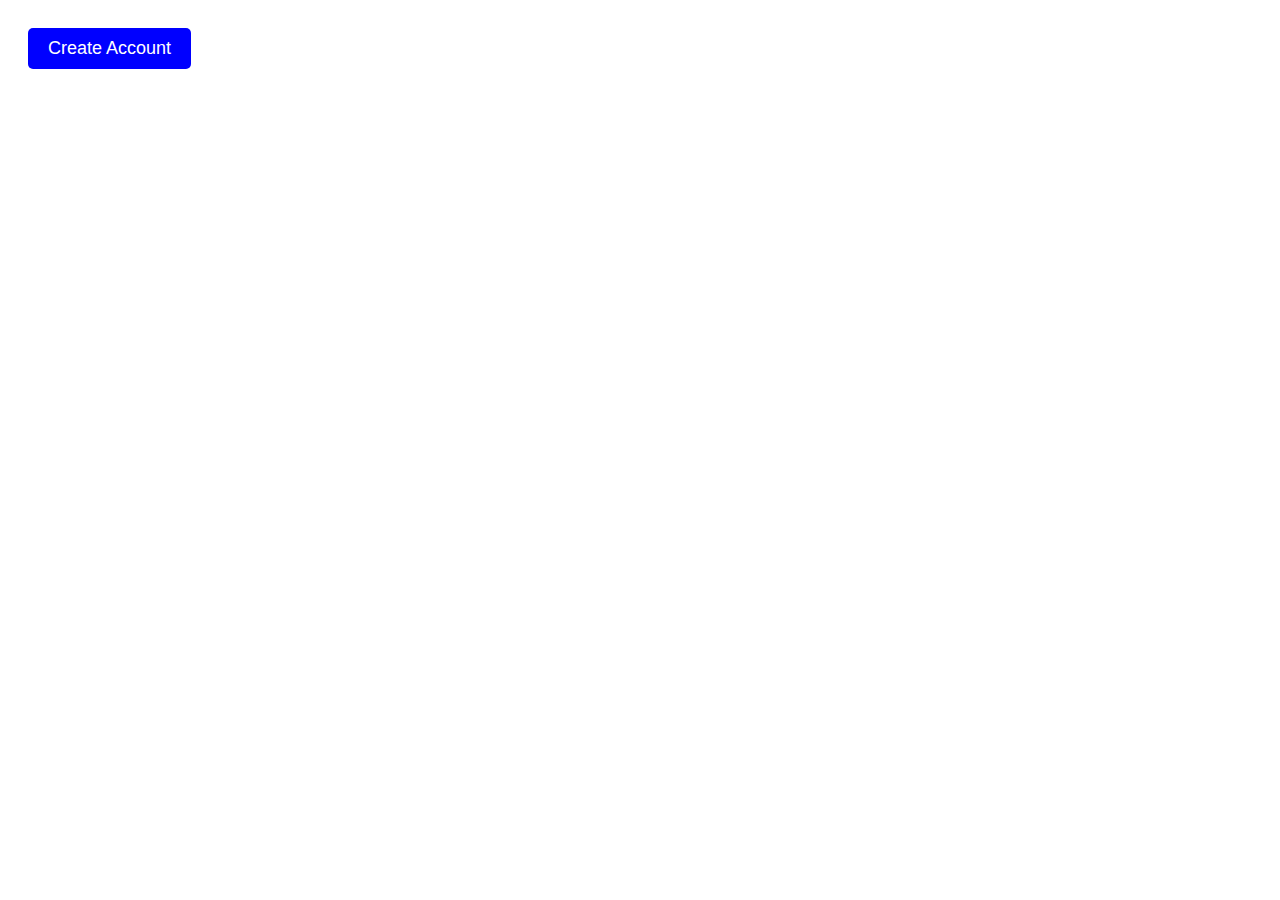
<file: 2.html>
<!DOCTYPE html>
<html lang="en">
<head>
    <meta charset="UTF-8">
    <meta name="viewport" content="width=device-width, initial-scale=1.0">
    <title>Account Button</title>
    <style>
        /* Style for the account button */
        .account-button {
            padding: 10px 20px; /* Padding around the button */
            font-size: 18px; /* Font size for the button text */
            color: white; /* Text color */
            background-color: blue; /* Button background color */
            border: none; /* No border */
            border-radius: 5px; /* Rounded corners */
            cursor: pointer; /* Pointer cursor on hover */
            text-align: center; /* Center align text */
            margin: 20px; /* Margin for spacing */
        }
        .account-button:hover {
            background-color: darkblue; /* Darker shade on hover */
        }
    </style>
</head>
<body>
    <!-- Account Button -->
    <button class="account-button" onclick="alert('Button Clicked!')">Create Account</button>
</body>
</html>
</file>
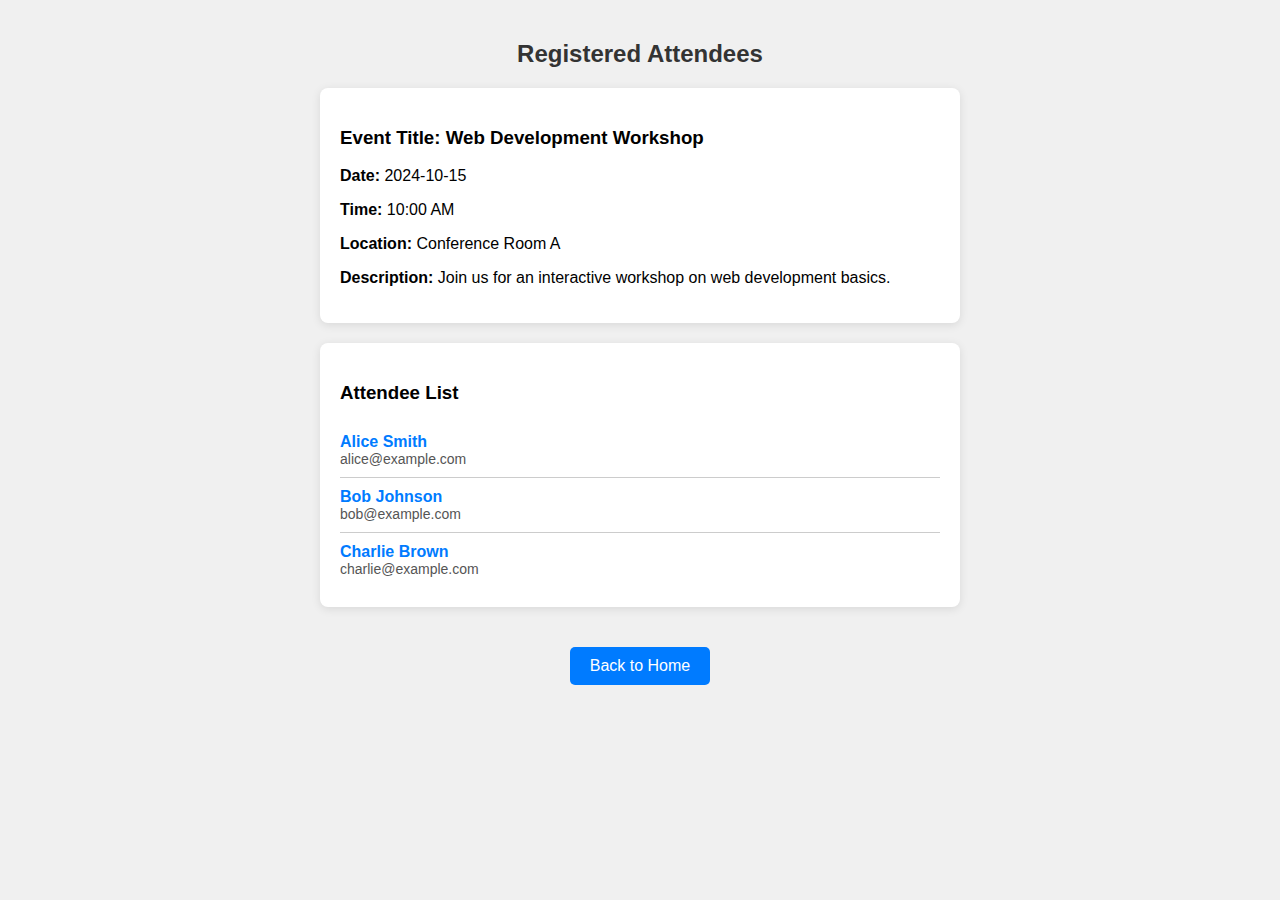
<file: attendees.html>
<!DOCTYPE html>
<html lang="en">
<head>
    <meta charset="UTF-8">
    <meta name="viewport" content="width=device-width, initial-scale=1.0">
    <title>Registered Attendees</title>
    <style>
        body {
            background-color: #f0f0f0; /* Light gray background */
            font-family: Arial, sans-serif; /* Font style */
            display: flex; /* Flexbox for layout */
            flex-direction: column; /* Stack items vertically */
            align-items: center; /* Center items horizontally */
            justify-content: flex-start; /* Start at the top */
            margin: 0; /* Remove default margin */
            padding: 20px; /* Padding around the page */
        }
        h2 {
            text-align: center; /* Center the headings */
            margin-bottom: 20px; /* Space below the heading */
            color: #333; /* Dark gray color for heading */
        }
        .event-details {
            background-color: #fff; /* White background for event details */
            border-radius: 8px; /* Rounded corners */
            padding: 20px; /* Padding inside the event details */
            margin-bottom: 20px; /* Space below event details */
            box-shadow: 0 2px 10px rgba(0, 0, 0, 0.1); /* Subtle shadow */
            width: 80%; /* Width of the event details section */
            max-width: 600px; /* Max width for larger screens */
        }
        .attendee-list {
            background-color: #fff; /* White background for attendee list */
            border-radius: 8px; /* Rounded corners */
            box-shadow: 0 2px 10px rgba(0, 0, 0, 0.1); /* Subtle shadow */
            width: 80%; /* Width of the attendee list */
            max-width: 600px; /* Max width for larger screens */
            padding: 20px; /* Padding inside the attendee list */
            margin-bottom: 20px; /* Space below attendee list */
        }
        .attendee-item {
            border-bottom: 1px solid #ccc; /* Divider between attendees */
            padding: 10px 0; /* Padding for each attendee item */
            display: flex; /* Flexbox for alignment */
            justify-content: space-between; /* Space between name and details */
            align-items: center; /* Center align items vertically */
        }
        .attendee-item:last-child {
            border-bottom: none; /* Remove the border for the last item */
        }
        .attendee-name {
            font-size: 16px; /* Font size for attendee name */
            font-weight: bold; /* Bold name */
            color: #007BFF; /* Primary color for names */
        }
        .attendee-email {
            color: #555; /* Gray color for email */
            font-size: 14px; /* Font size for email */
        }
        .back-button {
            margin-top: 20px; /* Space above button */
            padding: 10px 20px; /* Padding inside the button */
            background-color: #007BFF; /* Button background color */
            color: white; /* Button text color */
            border: none; /* No border */
            border-radius: 5px; /* Rounded corners */
            cursor: pointer; /* Pointer cursor on hover */
            text-align: center; /* Center text in button */
            font-size: 16px; /* Font size for button text */
            transition: background-color 0.3s; /* Smooth background transition */
        }
        .back-button:hover {
            background-color: #0056b3; /* Darker shade on hover */
        }
    </style>
</head>
<body>

    <h2>Registered Attendees</h2>

    <div class="event-details">
        <h3>Event Title: Web Development Workshop</h3>
        <p><strong>Date:</strong> 2024-10-15</p>
        <p><strong>Time:</strong> 10:00 AM</p>
        <p><strong>Location:</strong> Conference Room A</p>
        <p><strong>Description:</strong> Join us for an interactive workshop on web development basics.</p>
    </div>

    <div class="attendee-list">
        <h3>Attendee List</h3>
        <div class="attendee-item">
            <div>
                <span class="attendee-name">Alice Smith</span>
                <div class="attendee-email">alice@example.com</div>
            </div>
        </div>
        <div class="attendee-item">
            <div>
                <span class="attendee-name">Bob Johnson</span>
                <div class="attendee-email">bob@example.com</div>
            </div>
        </div>
        <div class="attendee-item">
            <div>
                <span class="attendee-name">Charlie Brown</span>
                <div class="attendee-email">charlie@example.com</div>
            </div>
        </div>
    </div>

    <button class="back-button" onclick="window.location.href='index.html'">Back to Home</button>

</body>
</html>
</file>
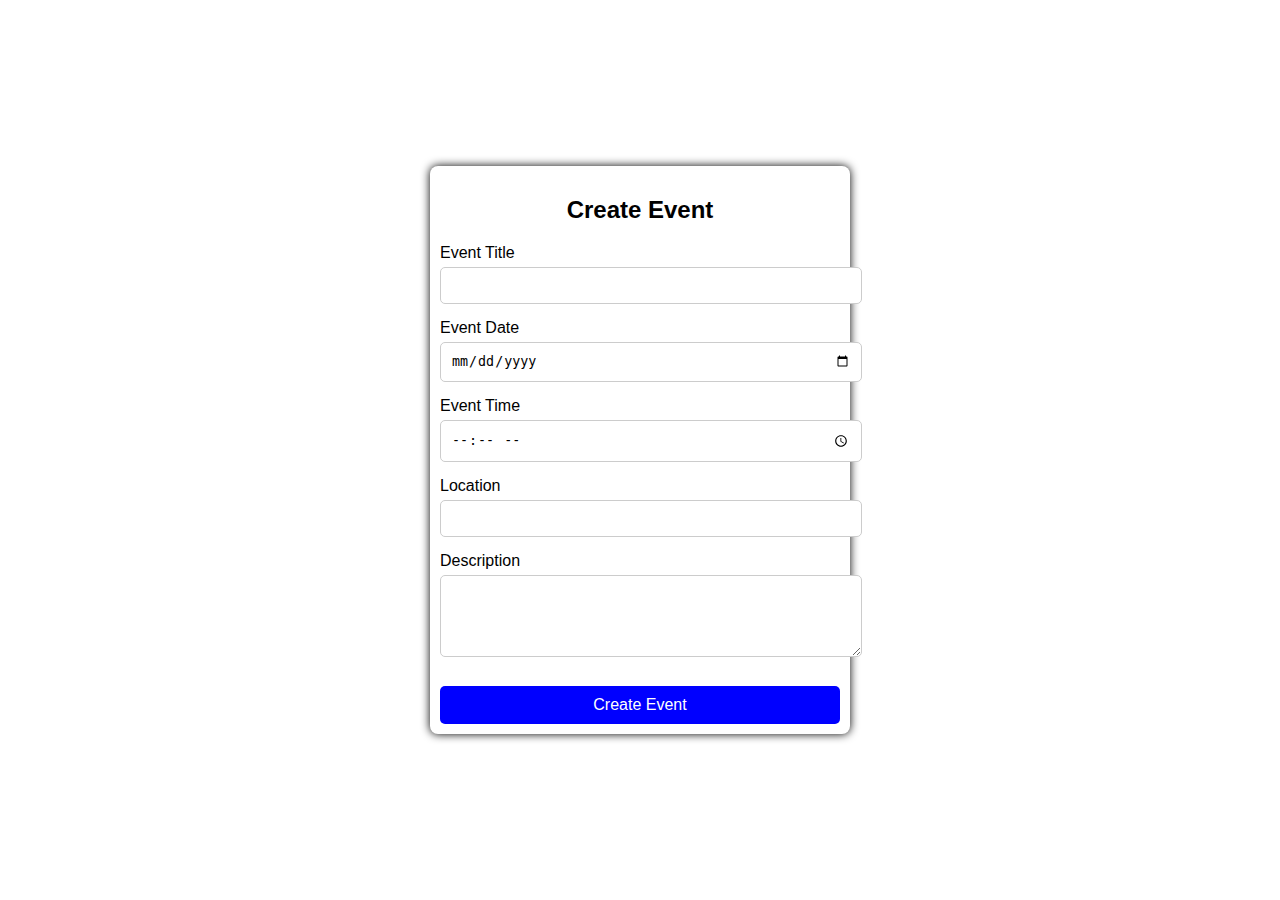
<file: create_event.html>
<!DOCTYPE html>
<html lang="en">
<head>
    <meta charset="UTF-8">
    <meta name="viewport" content="width=device-width, initial-scale=1.0">
    <title>Create Event</title>
    <style>
        body {
            background-color: white; /* Light gray background */
            font-family: Arial, sans-serif; /* Font style */
            display: flex; /* Flexbox for centering */
            justify-content: center; /* Center horizontally */
            align-items: center; /* Center vertically */
            height: 100vh; /* Full height of the viewport */
            margin: 0; /* Remove default margin */
        }
        .container {
            background-color: white; /* White background for the form */
            padding: 10px; /* Padding inside the form */
            border-radius: 8px; /* Rounded corners */
            box-shadow: 0 0 10px rgba(0, 0, 0, 100); /* Subtle shadow */
            width: 400px; /* Fixed width */
        }
        h2 {
            text-align: center; /* Center the headings */
        }
        .form-group {
            margin-bottom: 15px; /* Space between form elements */
        }
        label {
            display: block; /* Block display for labels */
            margin-bottom: 5px; /* Space below labels */
        }
        input[type="text"],
        input[type="date"],
        input[type="time"],
        textarea {
            width: 100%; /* Full width of the input fields */
            padding: 10px; /* Padding inside the input fields */
            border: 1px solid #ccc; /* Light gray border */
            border-radius: 5px; /* Rounded corners for inputs */
        }
        button {
            width: 100%; /* Full width of the button */
            padding: 10px; /* Padding inside the button */
            background-color: blue; /* Button background color */
            color: white; /* Button text color */
            border: none; /* No border */
            border-radius: 5px; /* Rounded corners for button */
            cursor: pointer; /* Pointer cursor on hover */
            font-size: 16px; /* Font size for button text */
            margin-top: 10px; /* Space above button */
        }
        button:hover {
            background-color: darkblue; /* Darker shade on hover */
        }
    </style>
</head>
<body>

    <div class="container">
        <h2>Create Event</h2>
        <form id="createEventForm">
            <div class="form-group">
                <label for="event-title">Event Title</label>
                <input type="text" id="event-title" name="event-title" required>
            </div>
            <div class="form-group">
                <label for="event-date">Event Date</label>
                <input type="date" id="event-date" name="event-date" required>
            </div>
            <div class="form-group">
                <label for="event-time">Event Time</label>
                <input type="time" id="event-time" name="event-time" required>
            </div>
            <div class="form-group">
                <label for="event-location">Location</label>
                <input type="text" id="event-location" name="event-location" required>
            </div>
            <div class="form-group">
                <label for="event-description">Description</label>
                <textarea id="event-description" name="event-description" rows="4" required></textarea>
            </div>
            <button type="submit">Create Event</button>
        </form>
    </div>

    <script>
        document.getElementById('createEventForm').addEventListener('submit', function(event) {
            event.preventDefault(); // Prevent default form submission
            
            // Get form values
            const title = document.getElementById('event-title').value;
            const date = document.getElementById('event-date').value;
            const time = document.getElementById('event-time').value;
            const location = document.getElementById('event-location').value;
            const description = document.getElementById('event-description').value;

            // Here you can handle the data as needed (e.g., send it to a server)
            alert(`Event Created!\nTitle: ${title}\nDate: ${date}\nTime: ${time}\nLocation: ${location}\nDescription: ${description}`);
        });
    </script>
</body>
</html>
</file>
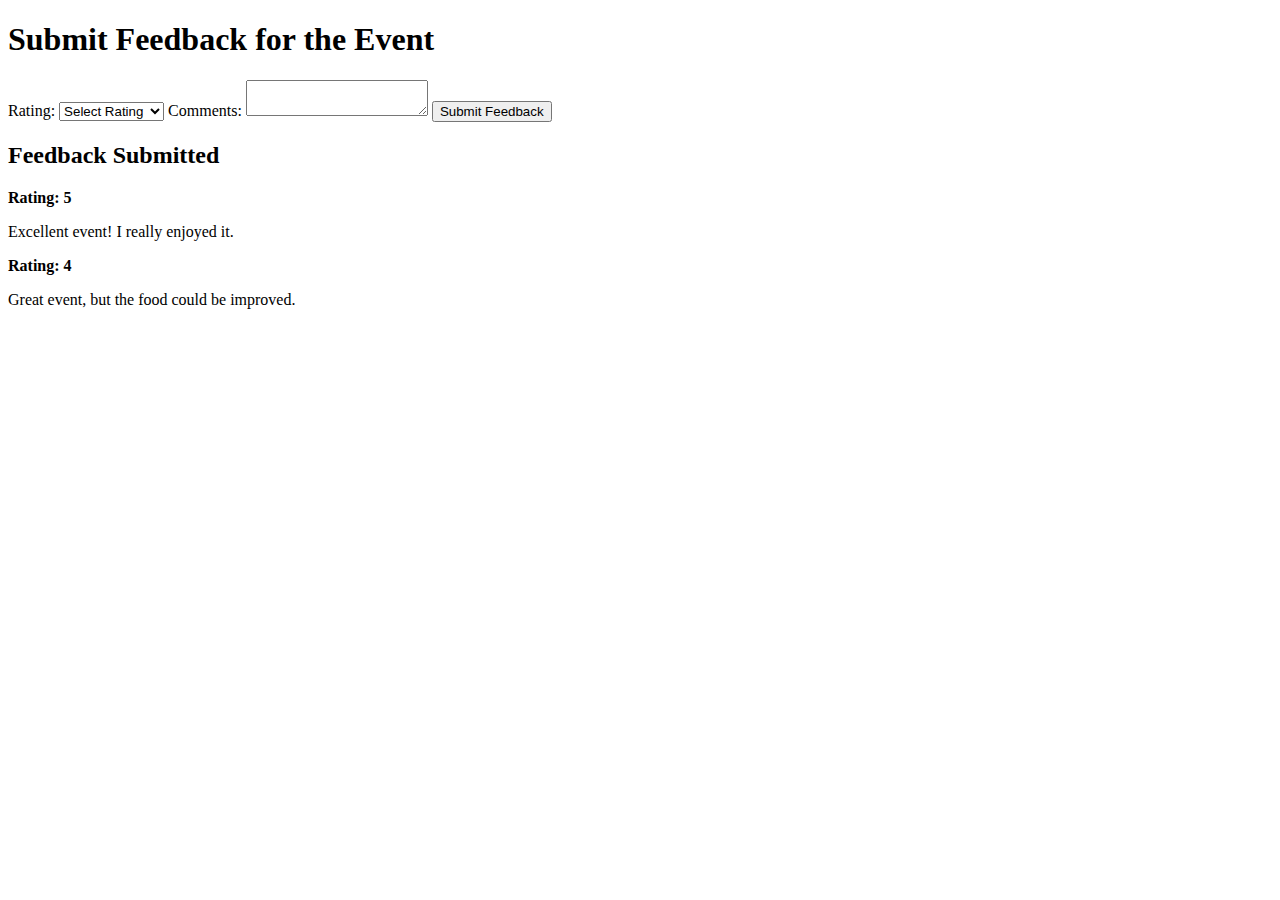
<file: feedback.html>
<!DOCTYPE html>
<html lang="en">
<head>
    <meta charset="UTF-8">
    <meta name="viewport" content="width=device-width, initial-scale=1.0">
    <title>Event Feedback</title>
</head>
<body>
    <div class="container">
        <h1>Submit Feedback for the Event</h1>
        
        <form id="feedbackForm" action="submit_feedback.php" method="POST">
            <label for="rating">Rating:</label>
            <select id="rating" name="rating" required>
                <option value="" disabled selected>Select Rating</option>
                <option value="1">1 - Poor</option>
                <option value="2">2 - Fair</option>
                <option value="3">3 - Good</option>
                <option value="4">4 - Very Good</option>
                <option value="5">5 - Excellent</option>
            </select>

            <label for="comments">Comments:</label>
            <textarea id="comments" name="comments" required></textarea>

            <button type="submit">Submit Feedback</button>
        </form>

        <h2>Feedback Submitted</h2>
        <div id="feedbackList">
            <div class="feedback-item">
                <strong>Rating: 5</strong><br>
                <p>Excellent event! I really enjoyed it.</p>
            </div>
            <div class="feedback-item">
                <strong>Rating: 4</strong><br>
                <p>Great event, but the food could be improved.</p>
            </div>
        </div>
    </div>
</body>
</html>
</file>
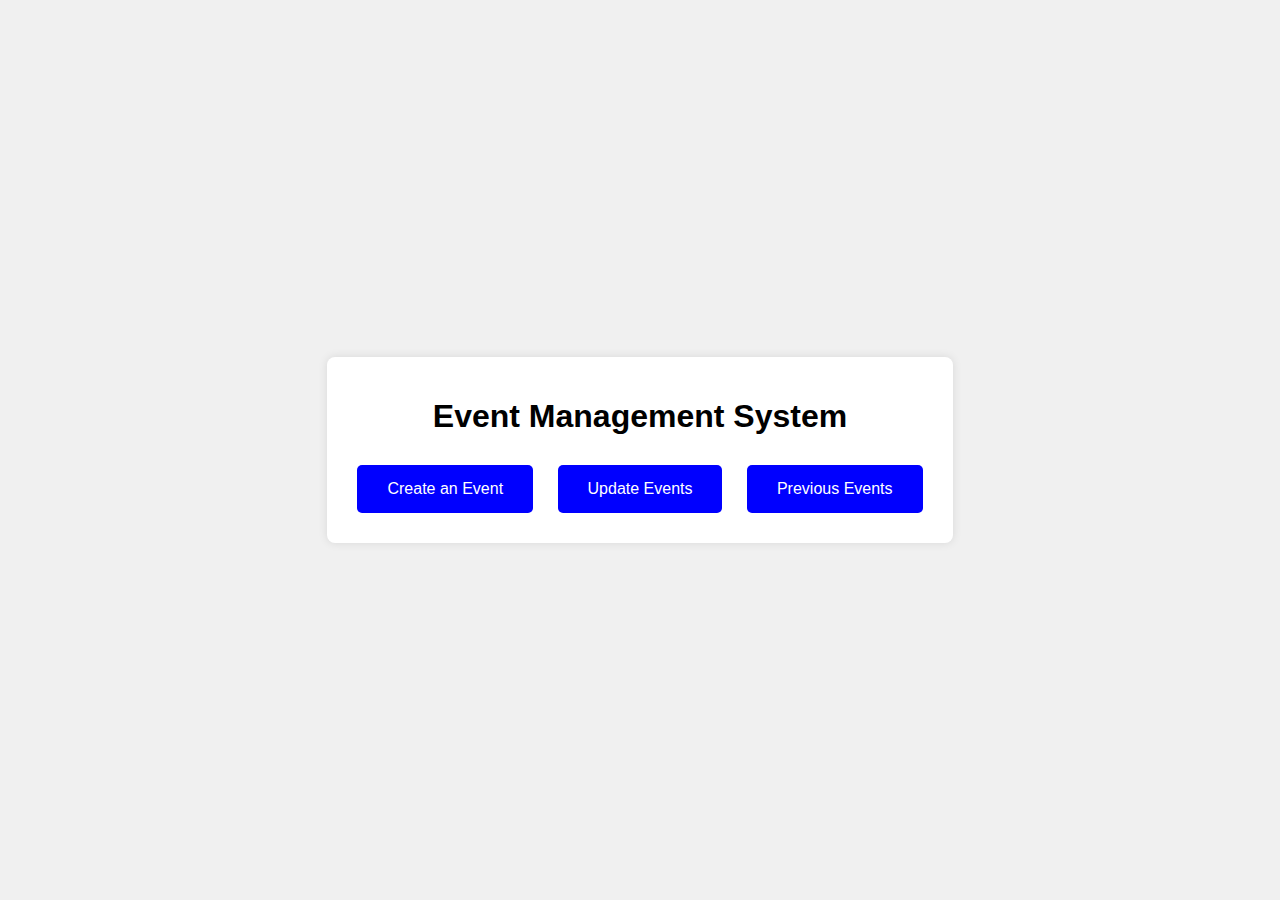
<file: home.html>
<!DOCTYPE html>
<html lang="en">
<head>
    <meta charset="UTF-8">
    <meta name="viewport" content="width=device-width, initial-scale=1.0">
    <title>Event Management System</title>
    <style>
        body {
            background-color: #f0f0f0; /* Light gray background */
            font-family: Arial, sans-serif; /* Font style */
            display: flex; /* Flexbox for centering */
            flex-direction: column; /* Stack items vertically */
            align-items: center; /* Center items horizontally */
            justify-content: center; /* Center items vertically */
            height: 100vh; /* Full viewport height */
            margin: 0; /* Remove default margin */
        }
        h1 {
            margin-bottom: 20px; /* Space below the heading */
        }
        button {
            padding: 15px 30px; /* Padding inside the button */
            background-color: blue; /* Button background color */
            color: white; /* Button text color */
            border: none; /* No border */
            border-radius: 5px; /* Rounded corners for button */
            cursor: pointer; /* Pointer cursor on hover */
            font-size: 16px; /* Button text size */
            margin: 10px; /* Space between buttons */
            transition: background-color 0.3s; /* Smooth background transition */
        }
        button:hover {
            background-color: darkblue; /* Darker shade on hover */
        }
        .container {
            background-color: white; /* White background for the container */
            padding: 20px; /* Padding inside the container */
            border-radius: 8px; /* Rounded corners */
            box-shadow: 0 0 10px rgba(0, 0, 0, 0.1);
            text-align: center; /* Center text */
        }
    </style>
</head>
<body>

    <div class="container">
        <h1>Event Management System</h1>
        <button onclick="window.location.href='create_event.html'">Create an Event</button>
        <button onclick="window.location.href='update.html'">Update Events</button>
        <button onclick="window.location.href='previous_events.html'">Previous Events</button>
    </div>

</body>
</html>
</file>
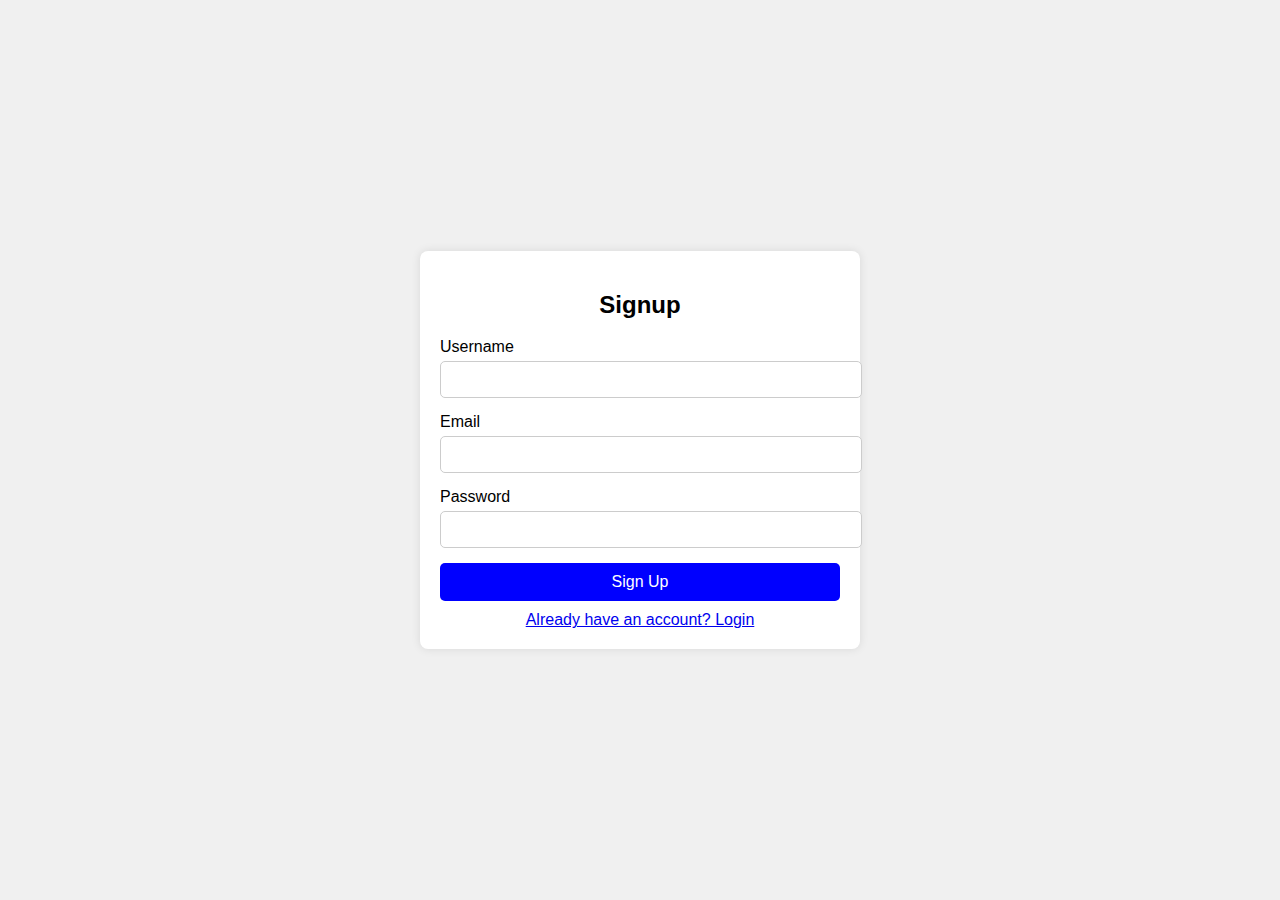
<file: login.html>
<!DOCTYPE html>
<html lang="en">
<head>
    <meta charset="UTF-8">
    <meta name="viewport" content="width=device-width, initial-scale=1.0">
    <title>Signup and Login Page</title>
    <style>
        body {
            background-color: #f0f0f0; /* Light gray background */
            font-family: Arial, sans-serif; /* Font style */
            display: flex; /* Flexbox for centering */
            justify-content: center; /* Center horizontally */
            align-items: center; /* Center vertically */
            height: 100vh; /* Full height of the viewport */
            margin: 0; /* Remove default margin */
        }
        .container {
            background-color: white; /* White background for the forms */
            padding: 20px; /* Padding inside the forms */
            border-radius: 8px; /* Rounded corners */
            box-shadow: 0 0 10px rgba(0, 0, 0, 0.1); /* Subtle shadow */
            width: 400px; /* Fixed width */
        }
        h2 {
            text-align: center; /* Center the headings */
        }
        .form-group {
            margin-bottom: 15px; /* Space between form elements */
        }
        label {
            display: block; /* Block display for labels */
            margin-bottom: 5px; /* Space below labels */
        }
        input[type="text"],
        input[type="email"],
        input[type="password"] {
            width: 100%; /* Full width of the input fields */
            padding: 10px; /* Padding inside the input fields */
            border: 1px solid #ccc; /* Light gray border */
            border-radius: 5px; /* Rounded corners for inputs */
        }
        button {
            width: 100%; /* Full width of the button */
            padding: 10px; /* Padding inside the button */
            background-color: blue; /* Button background color */
            color: white; /* Button text color */
            border: none; /* No border */
            border-radius: 5px; /* Rounded corners for button */
            cursor: pointer; /* Pointer cursor on hover */
            font-size: 16px; /* Font size for button text */
        }
        button:hover {
            background-color: darkblue; /* Darker shade on hover */
        }
        .toggle-link {
            text-align: center; /* Center align toggle link */
            margin-top: 10px; /* Space above toggle link */
        }
        .error {
            color: red; /* Error message color */
            text-align: center; /* Center align error messages */
            margin-top: 10px; /* Space above error messages */
        }
    </style>
</head>
<body>
    <div class="container">
        <!-- Signup Form -->
        <div id="signup-form">
            <h2>Signup</h2>
            <form id="signupForm">
                <div class="form-group">
                    <label for="signup-username">Username</label>
                    <input type="text" id="signup-username" name="signup-username" required>
                </div>
                <div class="form-group">
                    <label for="signup-email">Email</label>
                    <input type="email" id="signup-email" name="signup-email" required>
                </div>
                <div class="form-group">
                    <label for="signup-password">Password</label>
                    <input type="password" id="signup-password" name="signup-password" required>
                </div>
                <button type="submit">Sign Up</button>
                <div class="error" id="signup-error-message">
                    
                </div>
            </form>
        </div>

        <!-- Login Form -->
        <div id="login-form" style="display:none;">
            <h2>Login</h2>
            <form id="loginForm">
                <div class="form-group">
                    <label for="login-username">Username</label>
                    <input type="text" id="login-username" name="login-username" required>
                </div>
                <div class="form-group">
                    <label for="login-password">Password</label>
                    <input type="password" id="login-password" name="login-password" required>
                </div>
                <button onclick="window.location.href='home.html'">Login</button>
                <div class="error" id="login-error-message"></div>
            </form>
        </div>

        <div class="toggle-link">
            <a href="#" id="toggle-to-login">Already have an account? Login</a>
            <a href="#" id="toggle-to-signup" style="display:none;">Don't have an account? Sign Up</a>
        </div>
    </div>

    <script>
        // JavaScript for form submission and toggling between forms
        document.getElementById('signupForm').addEventListener('submit', function(event) {
            event.preventDefault(); // Prevent default form submission

            // Simulated signup validation
            const username = document.getElementById('signup-username').value;
            const email = document.getElementById('signup-email').value;
            const password = document.getElementById('signup-password').value;

            // Perform your signup logic here (e.g., send data to the server)
            alert("Signup successful!"); // Alert on successful signup
        });

        document.getElementById('loginForm').addEventListener('submit', function(event) {
            event.preventDefault(); // Prevent default form submission

            // Simulated login validation
            const username = document.getElementById('login-username').value;
            const password = document.getElementById('login-password').value;

            // Perform your login logic here (e.g., check credentials)
            alert("Login successful!"); // Alert on successful login
        });

        // Toggle between login and signup forms
        document.getElementById('toggle-to-login').addEventListener('click', function(event) {
            event.preventDefault(); // Prevent default link action
            document.getElementById('signup-form').style.display = 'none'; // Hide signup
            document.getElementById('login-form').style.display = 'block'; // Show login
            document.getElementById('toggle-to-login').style.display = 'none'; // Hide toggle link
            document.getElementById('toggle-to-signup').style.display = 'block'; // Show toggle link
        });

        document.getElementById('toggle-to-signup').addEventListener('click', function(event) {
            event.preventDefault(); // Prevent default link action
            document.getElementById('signup-form').style.display = 'block'; // Show signup
            document.getElementById('login-form').style.display = 'none'; // Hide login
            document.getElementById('toggle-to-login').style.display = 'block'; // Show toggle link
            document.getElementById('toggle-to-signup').style.display = 'none'; // Hide toggle link
        });
    </script>
    
</body>
</html>
</file>
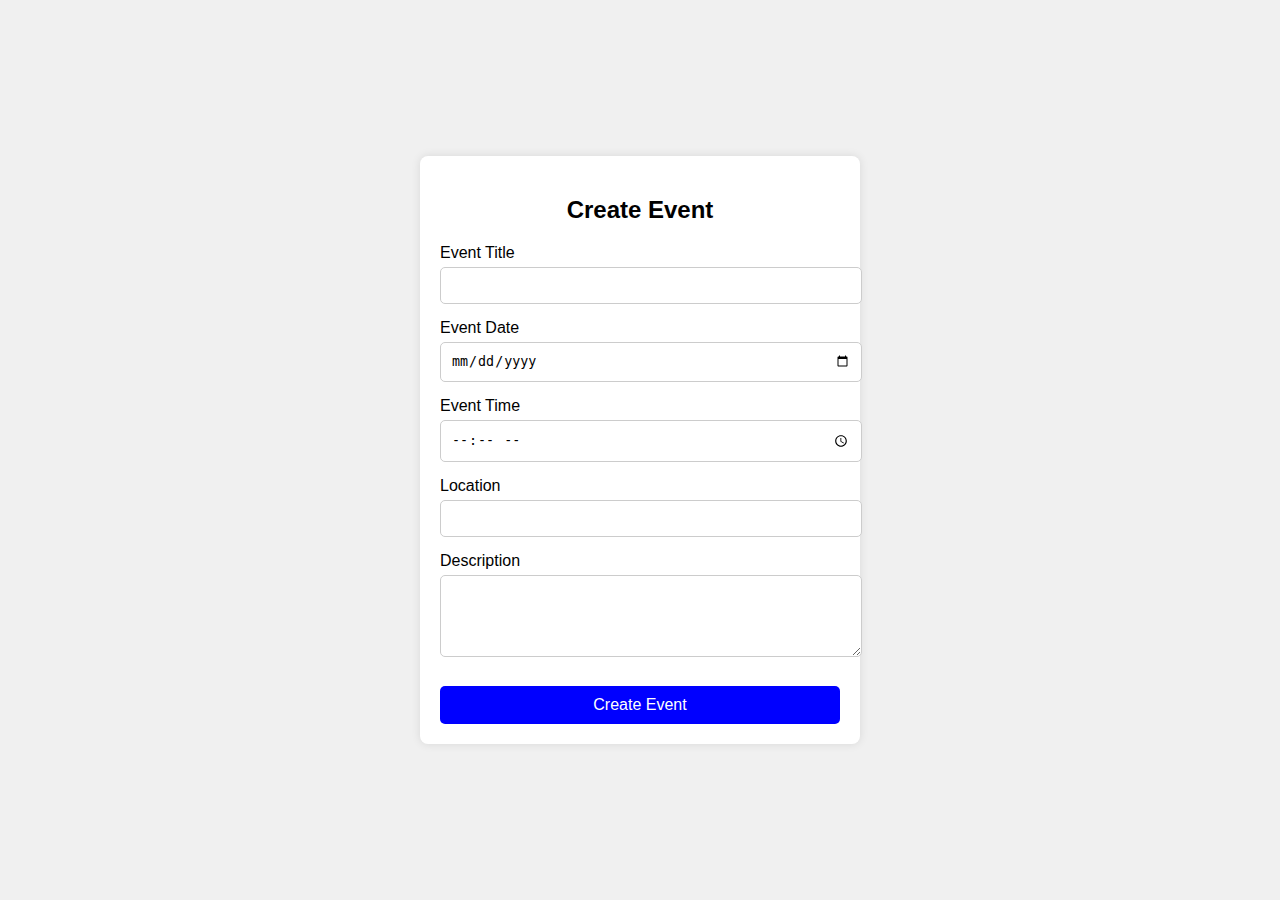
<file: practice.html>
<!DOCTYPE html>
<html lang="en">
<head>
    <meta charset="UTF-8">
    <meta name="viewport" content="width=device-width, initial-scale=1.0">
    <title>Create Event</title>
    <style>
        body {
            background-color: #f0f0f0; /* Light gray background */
            font-family: Arial, sans-serif; /* Font style */
            display: flex; /* Flexbox for centering */
            justify-content: center; /* Center horizontally */
            align-items: center; /* Center vertically */
            height: 100vh; /* Full height of the viewport */
            margin: 0; /* Remove default margin */
        }
        .container {
            background-color: white; /* White background for the form */
            padding: 20px; /* Padding inside the form */
            border-radius: 8px; /* Rounded corners */
            box-shadow: 0 0 10px rgba(0, 0, 0, 0.1); /* Subtle shadow */
            width: 400px; /* Fixed width */
        }
        h2 {
            text-align: center; /* Center the headings */
        }
        .form-group {
            margin-bottom: 15px; /* Space between form elements */
        }
        label {
            display: block; /* Block display for labels */
            margin-bottom: 5px; /* Space below labels */
        }
        input[type="text"],
        input[type="date"],
        input[type="time"],
        textarea {
            width: 100%; /* Full width of the input fields */
            padding: 10px; /* Padding inside the input fields */
            border: 1px solid #ccc; /* Light gray border */
            border-radius: 5px; /* Rounded corners for inputs */
        }
        button {
            width: 100%; /* Full width of the button */
            padding: 10px; /* Padding inside the button */
            background-color: blue; /* Button background color */
            color: white; /* Button text color */
            border: none; /* No border */
            border-radius: 5px; /* Rounded corners for button */
            cursor: pointer; /* Pointer cursor on hover */
            font-size: 16px; /* Font size for button text */
            margin-top: 10px; /* Space above button */
        }
        button:hover {
            background-color: darkblue; /* Darker shade on hover */
        }
    </style>
</head>
<body>

    <div class="container">
        <h2>Create Event</h2>
        <form id="createEventForm">
            <div class="form-group">
                <label for="event-title">Event Title</label>
                <input type="text" id="event-title" name="event-title" required>
            </div>
            <div class="form-group">
                <label for="event-date">Event Date</label>
                <input type="date" id="event-date" name="event-date" required>
            </div>
            <div class="form-group">
                <label for="event-time">Event Time</label>
                <input type="time" id="event-time" name="event-time" required>
            </div>
            <div class="form-group">
                <label for="event-location">Location</label>
                <input type="text" id="event-location" name="event-location" required>
            </div>
            <div class="form-group">
                <label for="event-description">Description</label>
                <textarea id="event-description" name="event-description" rows="4" required></textarea>
            </div>
            <button type="submit">Create Event</button>
        </form>
    </div>

    <script>
        document.getElementById('createEventForm').addEventListener('submit', function(event) {
            event.preventDefault(); // Prevent default form submission
            
            // Get form values
            const title = document.getElementById('event-title').value;
            const date = document.getElementById('event-date').value;
            const time = document.getElementById('event-time').value;
            const location = document.getElementById('event-location').value;
            const description = document.getElementById('event-description').value;

            // Here you can handle the data as needed (e.g., send it to a server)
            alert(`Event Created!\nTitle: ${title}\nDate: ${date}\nTime: ${time}\nLocation: ${location}\nDescription: ${description}`);
        });
    </script>
</body>
</html>
</file>
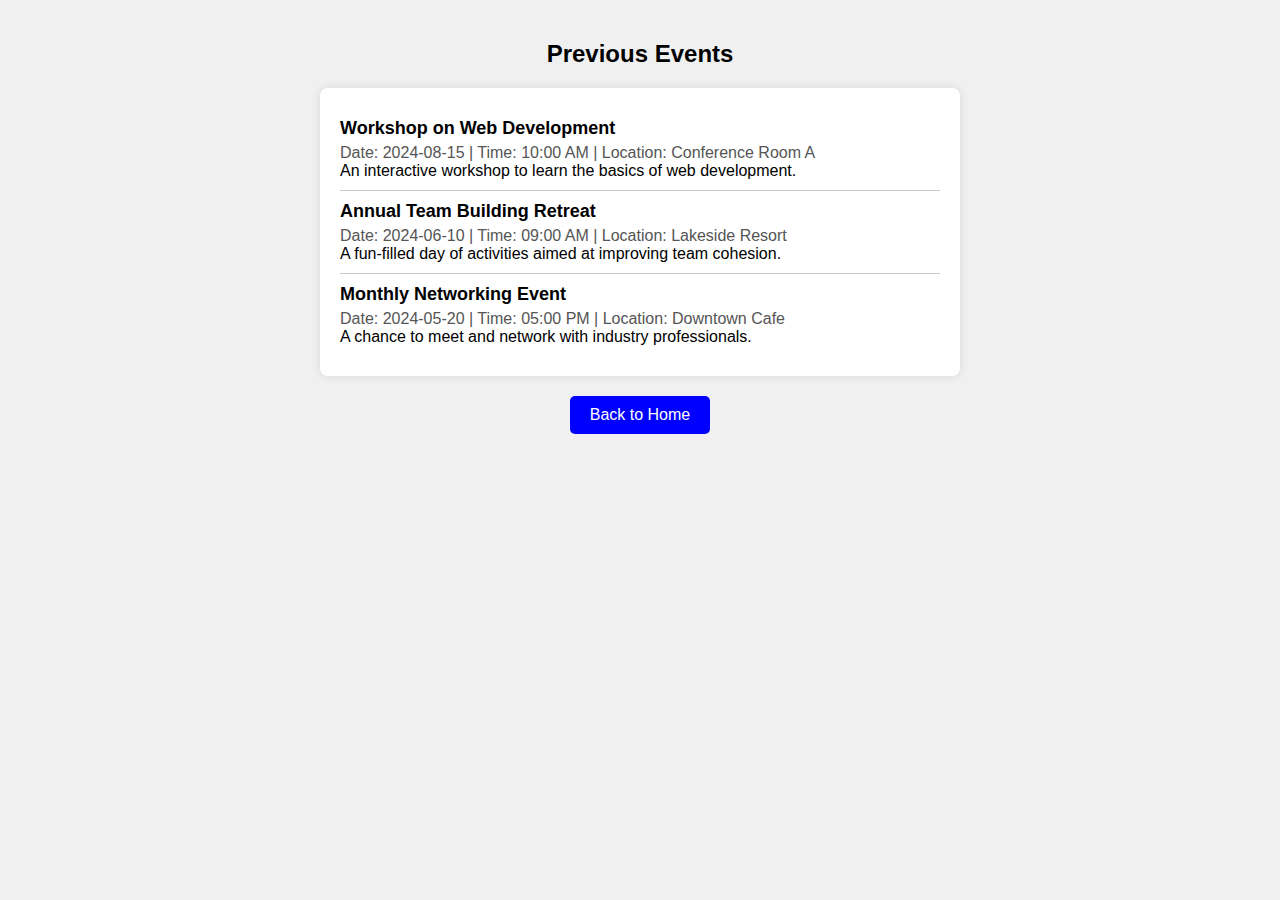
<file: previous.html>
<!DOCTYPE html>
<html lang="en">
<head>
    <meta charset="UTF-8">
    <meta name="viewport" content="width=device-width, initial-scale=1.0">
    <title>Previous Events</title>
    <style>
        body {
            background-color: #f0f0f0; /* Light gray background */
            font-family: Arial, sans-serif; /* Font style */
            display: flex; /* Flexbox for centering */
            justify-content: center; /* Center horizontally */
            align-items: center; /* Center vertically */
            flex-direction: column; /* Stack items vertically */
            margin: 0; /* Remove default margin */
            padding: 20px; /* Padding around the page */
        }
        h2 {
            text-align: center; /* Center the headings */
            margin-bottom: 20px; /* Space below the heading */
        }
        .event-list {
            background-color: white; /* White background for the event list */
            border-radius: 8px; /* Rounded corners */
            box-shadow: 0 0 10px rgba(0, 0, 0, 0.1); /* Subtle shadow */
            width: 80%; /* Width of the event list */
            max-width: 600px; /* Max width for larger screens */
            padding: 20px; /* Padding inside the event list */
        }
        .event-item {
            border-bottom: 1px solid #ccc; /* Divider between events */
            padding: 10px 0; /* Padding for each event item */
        }
        .event-item:last-child {
            border-bottom: none; /* Remove the border for the last item */
        }
        .event-title {
            font-size: 18px; /* Font size for event title */
            font-weight: bold; /* Bold title */
        }
        .event-details {
            margin-top: 5px; /* Space above details */
            color: #555; /* Gray color for details */
        }
        .back-button {
            margin-top: 20px; /* Space above button */
            padding: 10px 20px; /* Padding inside the button */
            background-color: blue; /* Button background color */
            color: white; /* Button text color */
            border: none; /* No border */
            border-radius: 5px; /* Rounded corners */
            cursor: pointer; /* Pointer cursor on hover */
            text-align: center; /* Center text in button */
            font-size: 16px; /* Font size for button text */
        }
        .back-button:hover {
            background-color: darkblue; /* Darker shade on hover */
        }
    </style>
</head>
<body>

    <h2>Previous Events</h2>
    <div class="event-list">
        <div class="event-item">
            <div class="event-title">Workshop on Web Development</div>
            <div class="event-details">Date: 2024-08-15 | Time: 10:00 AM | Location: Conference Room A</div>
            <div class="event-description">An interactive workshop to learn the basics of web development.</div>
        </div>
        <div class="event-item">
            <div class="event-title">Annual Team Building Retreat</div>
            <div class="event-details">Date: 2024-06-10 | Time: 09:00 AM | Location: Lakeside Resort</div>
            <div class="event-description">A fun-filled day of activities aimed at improving team cohesion.</div>
        </div>
        <div class="event-item">
            <div class="event-title">Monthly Networking Event</div>
            <div class="event-details">Date: 2024-05-20 | Time: 05:00 PM | Location: Downtown Cafe</div>
            <div class="event-description">A chance to meet and network with industry professionals.</div>
        </div>
    </div>

    <button class="back-button" onclick="window.location.href='index.html'">Back to Home</button>

</body>
</html>
</file>
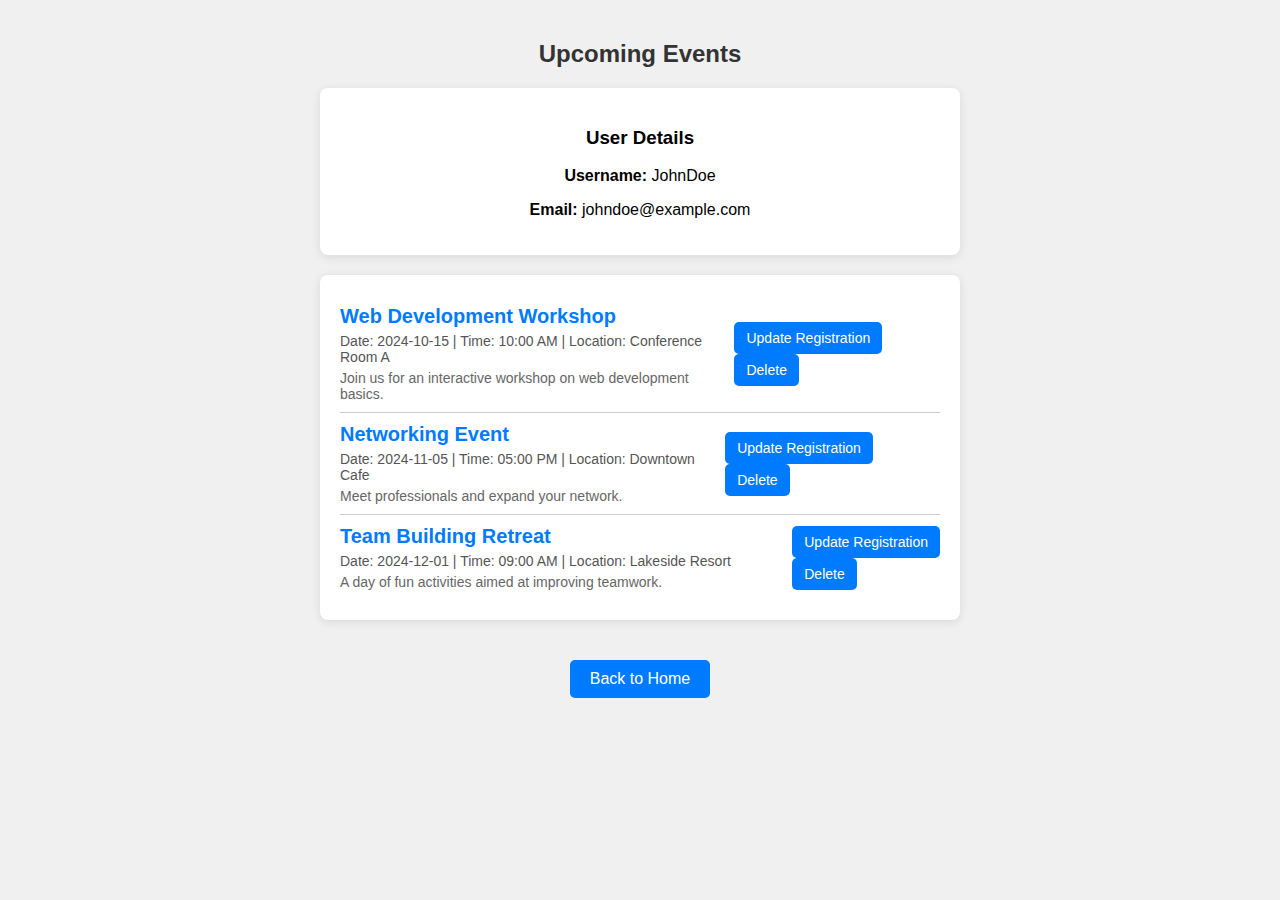
<file: previous_events.html>
<!DOCTYPE html>
<html lang="en">
<head>
    <meta charset="UTF-8">
    <meta name="viewport" content="width=device-width, initial-scale=1.0">
    <title>Upcoming Events</title>
    <style>
        body {
            background-color: #f0f0f0; /* Light gray background */
            font-family: Arial, sans-serif; /* Font style */
            display: flex; /* Flexbox for centering */
            flex-direction: column; /* Stack items vertically */
            align-items: center; /* Center items horizontally */
            justify-content: flex-start; /* Start at the top */
            margin: 0; /* Remove default margin */
            padding: 20px; /* Padding around the page */
        }
        h2 {
            text-align: center; /* Center the headings */
            margin-bottom: 20px; /* Space below the heading */
            color: #333; /* Dark gray color for heading */
        }
        .user-details {
            background-color: #fff; /* White background for user details */
            border-radius: 8px; /* Rounded corners */
            padding: 20px; /* Padding inside the user details */
            margin-bottom: 20px; /* Space below user details */
            box-shadow: 0 2px 10px rgba(0, 0, 0, 0.1); /* Subtle shadow */
            width: 80%; /* Width of the user details section */
            max-width: 600px; /* Max width for larger screens */
            text-align: center; /* Center text */
        }
        .event-list {
            background-color: #fff; /* White background for the event list */
            border-radius: 8px; /* Rounded corners */
            box-shadow: 0 2px 10px rgba(0, 0, 0, 0.1); /* Subtle shadow */
            width: 80%; /* Width of the event list */
            max-width: 600px; /* Max width for larger screens */
            padding: 20px; /* Padding inside the event list */
            margin-bottom: 20px; /* Space below event list */
        }
        .event-item {
            border-bottom: 1px solid #ccc; /* Divider between events */
            padding: 10px 0; /* Padding for each event item */
            display: flex; /* Flexbox for alignment */
            justify-content: space-between; /* Space between title and button */
            align-items: center; /* Center align items vertically */
        }
        .event-item:last-child {
            border-bottom: none; /* Remove the border for the last item */
        }
        .event-title {
            font-size: 20px; /* Font size for event title */
            font-weight: bold; /* Bold title */
            color: #007BFF; /* Primary color for titles */
        }
        .event-details {
            margin-top: 5px; /* Space above details */
            color: #555; /* Gray color for details */
            font-size: 14px; /* Font size for details */
        }
        .event-description {
            margin-top: 5px; /* Space above description */
            color: #666; /* Dark gray color for description */
            font-size: 14px; /* Font size for description */
        }
        .update-button, .cancel-button, .delete-button {
            padding: 8px 12px; /* Padding inside the button */
            background-color: #007BFF; /* Button background color */
            color: white; /* Button text color */
            border: none; /* No border */
            border-radius: 5px; /* Rounded corners */
            cursor: pointer; /* Pointer cursor on hover */
            font-size: 14px; /* Font size for button text */
            transition: background-color 0.3s; /* Smooth background transition */
        }
        .update-button:hover, .cancel-button:hover, .delete-button:hover {
            background-color: #0056b3; /* Darker shade on hover */
        }
        .registration-update-form {
            display: none; /* Initially hidden */
            margin-top: 10px; /* Space above form */
            background-color: #f9f9f9; /* Light background for form */
            padding: 10px; /* Padding inside the form */
            border-radius: 5px; /* Rounded corners for form */
        }
        .registration-update-form input {
            width: 100%; /* Full width for input */
            padding: 8px; /* Padding inside the input */
            margin-top: 5px; /* Space above input */
            border: 1px solid #ccc; /* Light gray border */
            border-radius: 4px; /* Rounded corners for inputs */
        }
        .back-button {
            margin-top: 20px; /* Space above button */
            padding: 10px 20px; /* Padding inside the button */
            background-color: #007BFF; /* Button background color */
            color: white; /* Button text color */
            border: none; /* No border */
            border-radius: 5px; /* Rounded corners */
            cursor: pointer; /* Pointer cursor on hover */
            text-align: center; /* Center text in button */
            font-size: 16px; /* Font size for button text */
            transition: background-color 0.3s; /* Smooth background transition */
        }
        .back-button:hover {
            background-color: #0056b3; /* Darker shade on hover */
        }
    </style>
</head>
<body>

    <h2>Upcoming Events</h2>

    <div class="user-details">
        <h3>User Details</h3>
        <p><strong>Username:</strong> JohnDoe</p>
        <p><strong>Email:</strong> johndoe@example.com</p>
    </div>

    <div class="event-list">
        <div class="event-item">
            <div>
                <div class="event-title">Web Development Workshop</div>
                <div class="event-details">Date: 2024-10-15 | Time: 10:00 AM | Location: Conference Room A</div>
                <div class="event-description">Join us for an interactive workshop on web development basics.</div>
            </div>
            <div>
                <button class="update-button" onclick="toggleUpdateForm(this)">Update Registration</button>
                <button class="delete-button" onclick="deleteEvent(this)">Delete</button>
            </div>
            <div class="registration-update-form">
                <label for="num-attendees">Number of Attendees:</label>
                <input type="number" id="num-attendees" placeholder="1" min="1">
                <button class="cancel-button" onclick="cancelRegistration(this)">Cancel Registration</button>
            </div>
        </div>

        <div class="event-item">
            <div>
                <div class="event-title">Networking Event</div>
                <div class="event-details">Date: 2024-11-05 | Time: 05:00 PM | Location: Downtown Cafe</div>
                <div class="event-description">Meet professionals and expand your network.</div>
            </div>
            <div>
                <button class="update-button" onclick="toggleUpdateForm(this)">Update Registration</button>
                <button class="delete-button" onclick="deleteEvent(this)">Delete</button>
                <br>
            </div>
            <div class="registration-update-form">
                <label for="num-attendees">Number of Attendees:</label>
                <input type="number" id="num-attendees" placeholder="1" min="1">
                <button class="cancel-button" onclick="cancelRegistration(this)">Cancel Registration</button>
            </div>
        </div>

        <div class="event-item">
            <div>
                <div class="event-title">Team Building Retreat</div>
                <div class="event-details">Date: 2024-12-01 | Time: 09:00 AM | Location: Lakeside Resort</div>
                <div class="event-description">A day of fun activities aimed at improving teamwork.</div>
            </div>
            <div>
                <button class="update-button" onclick="toggleUpdateForm(this)">Update Registration</button>
                <br>
                <button class="delete-button" onclick="deleteEvent(this)">Delete</button>
            </div>
            <div class="registration-update-form">
                <label for="num-attendees">Number of Attendees:</label>
                <input type="number" id="num-attendees" placeholder="1" min="1">
                <button class="cancel-button" onclick="cancelRegistration(this)">Cancel Registration</button>
            </div>
        </div>
    </div>

    <button class="back-button" onclick="window.location.href='fristpage.html'">Back to Home</button>

    <script>
        function deleteEvent(button) {
            // Find the event item that contains the delete button
            const eventItem = button.closest('.event-item'); // Get the closest event item
            eventItem.remove(); // Remove the event item from the DOM
            alert("Event deleted successfully!"); // Alert on successful deletion
        }

        function toggleUpdateForm(button) {
            const updateForm = button.closest('.event-item').querySelector('.registration-update-form');
            updateForm.style.display = updateForm.style.display === 'block' ? 'none' : 'block'; // Toggle visibility
        }

        function cancelRegistration(button) {
            const eventItem = button.closest('.event-item'); // Get the closest event item
            const title = eventItem.querySelector('.event-title').textContent; // Get event title
            alert(`Registration for "${title}" has been cancelled!`); // Alert on successful cancellation
            deleteEvent(eventItem.querySelector('.delete-button')); // Remove event from the list
        }
    </script>

</body>
</html>
</file>
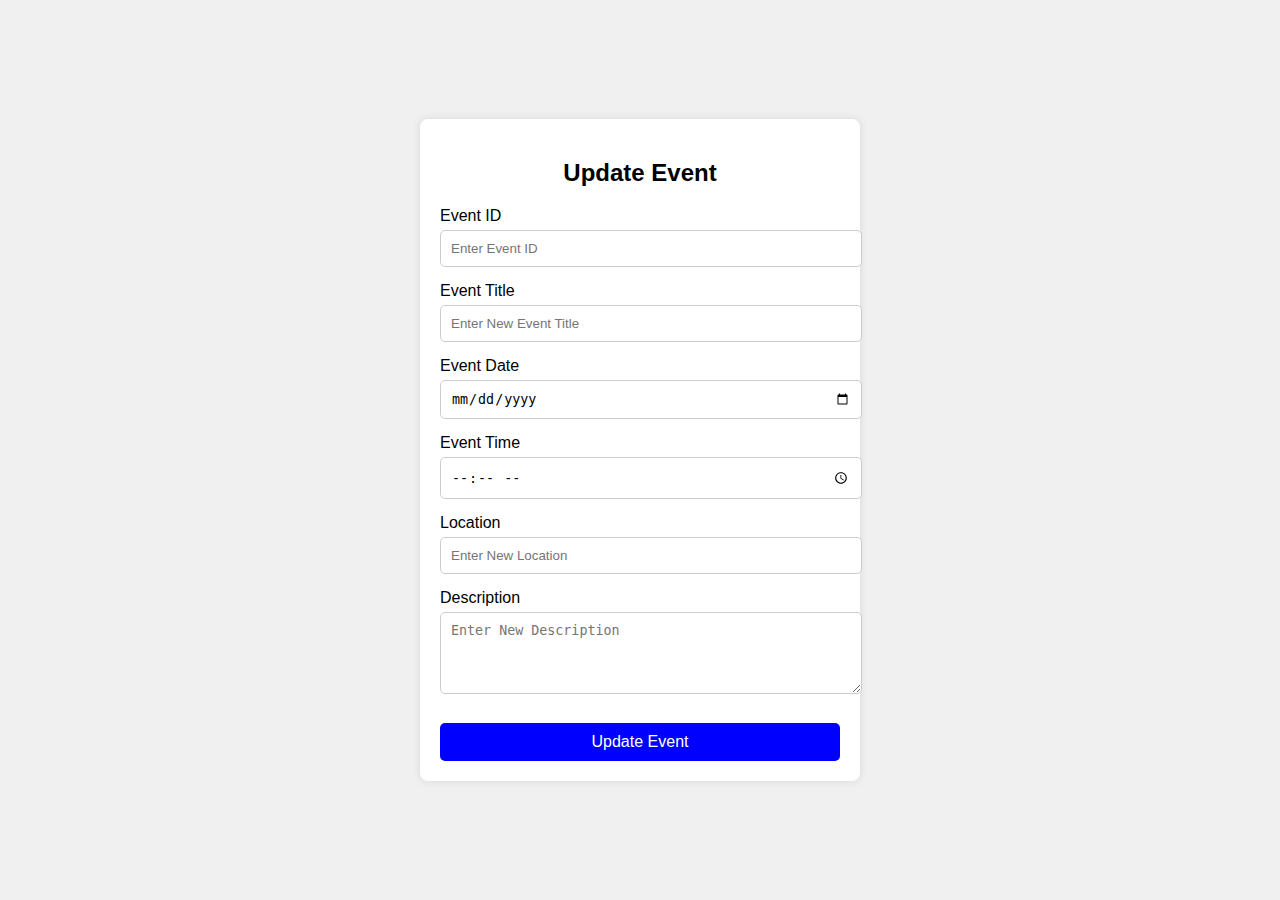
<file: update.html>
<!DOCTYPE html>
<html lang="en">
<head>
    <meta charset="UTF-8">
    <meta name="viewport" content="width=device-width, initial-scale=1.0">
    <title>Update Event</title>
    <style>
        body {
            background-color: #f0f0f0; /* Light gray background */
            font-family: Arial, sans-serif; /* Font style */
            display: flex; /* Flexbox for centering */
            justify-content: center; /* Center horizontally */
            align-items: center; /* Center vertically */
            height: 100vh; /* Full height of the viewport */
            margin: 0; /* Remove default margin */
        }
        .container {
            background-color: white; /* White background for the form */
            padding: 20px; /* Padding inside the form */
            border-radius: 8px; /* Rounded corners */
            box-shadow: 0 0 10px rgba(0, 0, 0, 0.1); /* Subtle shadow */
            width: 400px; /* Fixed width */
        }
        h2 {
            text-align: center; /* Center the headings */
        }
        .form-group {
            margin-bottom: 15px; /* Space between form elements */
        }
        label {
            display: block; /* Block display for labels */
            margin-bottom: 5px; /* Space below labels */
        }
        input[type="text"],
        input[type="date"],
        input[type="time"],
        textarea {
            width: 100%; /* Full width of the input fields */
            padding: 10px; /* Padding inside the input fields */
            border: 1px solid #ccc; /* Light gray border */
            border-radius: 5px; /* Rounded corners for inputs */
        }
        button {
            width: 100%; /* Full width of the button */
            padding: 10px; /* Padding inside the button */
            background-color: blue; /* Button background color */
            color: white; /* Button text color */
            border: none; /* No border */
            border-radius: 5px; /* Rounded corners for button */
            cursor: pointer; /* Pointer cursor on hover */
            font-size: 16px; /* Font size for button text */
            margin-top: 10px; /* Space above button */
        }
        button:hover {
            background-color: darkblue; /* Darker shade on hover */
        }
    </style>
</head>
<body>

    <div class="container">
        <h2>Update Event</h2>
        <form id="updateEventForm">
            <div class="form-group">
                <label for="event-id">Event ID</label>
                <input type="text" id="event-id" name="event-id" required placeholder="Enter Event ID">
            </div>
            <div class="form-group">
                <label for="event-title">Event Title</label>
                <input type="text" id="event-title" name="event-title" required placeholder="Enter New Event Title">
            </div>
            <div class="form-group">
                <label for="event-date">Event Date</label>
                <input type="date" id="event-date" name="event-date" required>
            </div>
            <div class="form-group">
                <label for="event-time">Event Time</label>
                <input type="time" id="event-time" name="event-time" required>
            </div>
            <div class="form-group">
                <label for="event-location">Location</label>
                <input type="text" id="event-location" name="event-location" required placeholder="Enter New Location">
            </div>
            <div class="form-group">
                <label for="event-description">Description</label>
                <textarea id="event-description" name="event-description" rows="4" required placeholder="Enter New Description"></textarea>
            </div>
            <button type="submit">Update Event</button>
        </form>
    </div>

    <script>
        document.getElementById('updateEventForm').addEventListener('submit', function(event) {
            event.preventDefault(); // Prevent default form submission
            
            // Get form values
            const eventId = document.getElementById('event-id').value;
            const title = document.getElementById('event-title').value;
            const date = document.getElementById('event-date').value;
            const time = document.getElementById('event-time').value;
            const location = document.getElementById('event-location').value;
            const description = document.getElementById('event-description').value;

            // Here you can handle the data as needed (e.g., send it to a server)
            alert(`Event Updated!\nEvent ID: ${eventId}\nNew Title: ${title}\nNew Date: ${date}\nNew Time: ${time}\nNew Location: ${location}\nNew Description: ${description}`);
            
        });
    </script>
</body>
</html>
</file>
